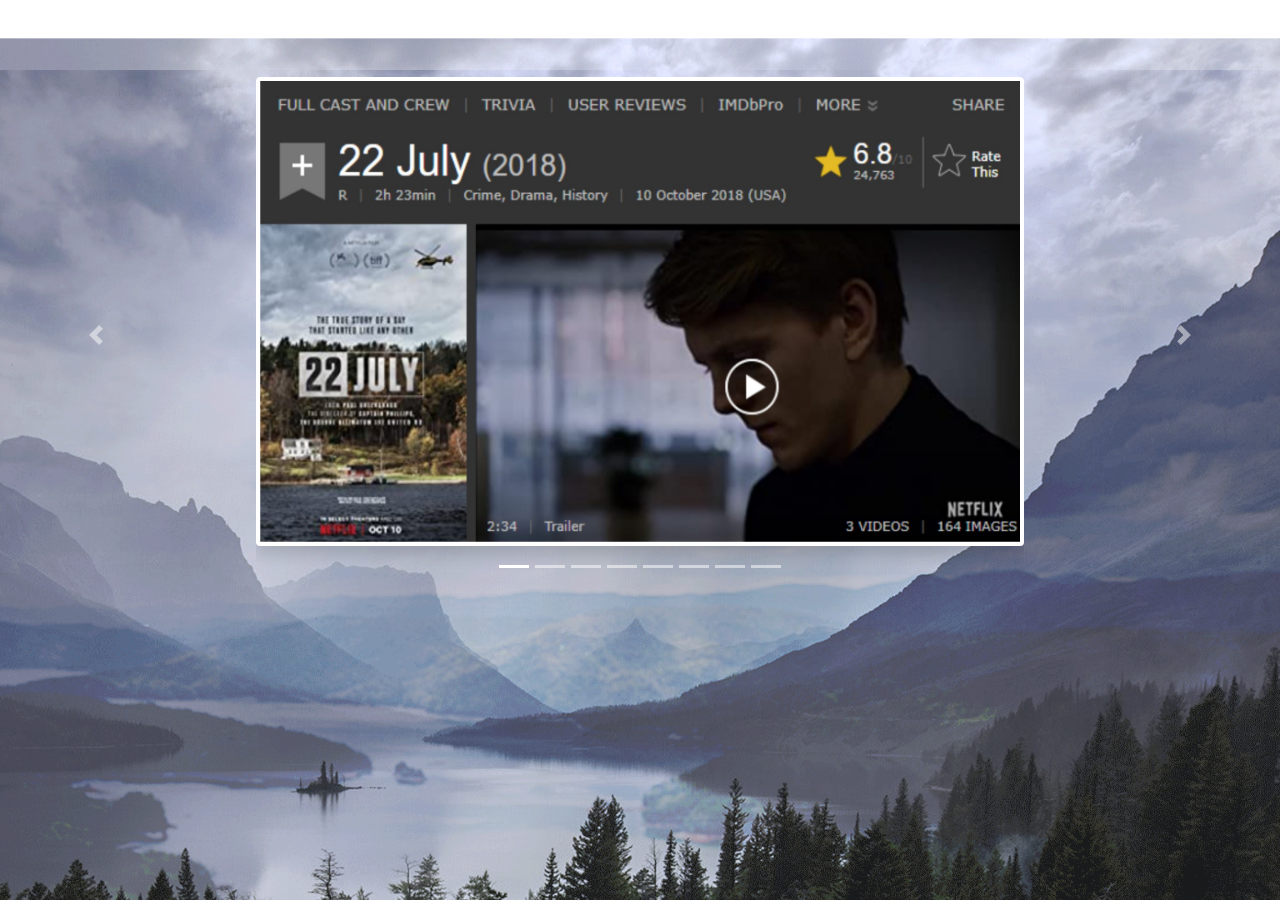
<file: VFX arts.html>
<!DOCTYPE html>
<html lang="en">

<head>
    <meta charset="UTF-8">
    <meta name="viewport" content="width=device-width, initial-scale=1.0">
    <link rel="stylesheet" href="styles.css">
    <title>Ivan Jovchevski - VFX arts</title>
    <link rel="stylesheet" href="https://stackpath.bootstrapcdn.com/bootstrap/4.4.1/css/bootstrap.min.css"
        integrity="sha384-Vkoo8x4CGsO3+Hhxv8T/Q5PaXtkKtu6ug5TOeNV6gBiFeWPGFN9MuhOf23Q9Ifjh" crossorigin="anonymous">
    <link href="https://fonts.googleapis.com/css2?family=Lobster&display=swap" rel="stylesheet">
    <link href="https://fonts.googleapis.com/css2?family=Holtwood+One+SC&display=swap" rel="stylesheet">
    <script src="https://code.jquery.com/jquery-3.4.1.slim.min.js"
        integrity="sha384-J6qa4849blE2+poT4WnyKhv5vZF5SrPo0iEjwBvKU7imGFAV0wwj1yYfoRSJoZ+n"
        crossorigin="anonymous"></script>
    <script src="https://cdn.jsdelivr.net/npm/popper.js@1.16.0/dist/umd/popper.min.js"
        integrity="sha384-Q6E9RHvbIyZFJoft+2mJbHaEWldlvI9IOYy5n3zV9zzTtmI3UksdQRVvoxMfooAo"
        crossorigin="anonymous"></script>
    <script src="https://stackpath.bootstrapcdn.com/bootstrap/4.4.1/js/bootstrap.min.js"
        integrity="sha384-wfSDF2E50Y2D1uUdj0O3uMBJnjuUD4Ih7YwaYd1iqfktj0Uod8GCExl3Og8ifwB6"
        crossorigin="anonymous"></script>
    <link href="https://fonts.googleapis.com/css2?family=Bowlby+One+SC&display=swap" rel="stylesheet">
</head>

<body class="vfx-bg">
    <div id="carouselExampleIndicators" class="carousel slide" data-ride="carousel">
        <ol class="carousel-indicators">
            <li data-target="#carouselExampleIndicators" data-slide-to="0" class="active"></li>
            <li data-target="#carouselExampleIndicators" data-slide-to="1"></li>
            <li data-target="#carouselExampleIndicators" data-slide-to="2"></li>
            <li data-target="#carouselExampleIndicators" data-slide-to="3"></li>
            <li data-target="#carouselExampleIndicators" data-slide-to="4"></li>
            <li data-target="#carouselExampleIndicators" data-slide-to="5"></li>
            <li data-target="#carouselExampleIndicators" data-slide-to="6"></li>
            <li data-target="#carouselExampleIndicators" data-slide-to="7"></li>
        </ol>
        
        <div class="carousel-inner d-block align-items-center mx-auto rounded mid" style="width: 60%; height:auto">

            <div class="carousel-item active">
                <img class="img-fluid d-block mx-auto shadow p-1 mb-5 bg-white rounded" src="vfx_arts/22 July.JPG" alt="1">
            </div>

            <div class="carousel-item">
                <img class="img-fluid d-block mx-auto shadow p-1 mb-5 bg-white rounded"
                    src="vfx_arts/An American Pickle.JPG" alt="2">
            </div>

            <div class="carousel-item">
                <img class="img-fluid d-block mx-auto shadow p-1 mb-5 bg-white rounded" src="vfx_arts/Avenue 5.JPG" alt="3">
            </div>

            <div class="carousel-item">
                <img class="img-fluid d-block mx-auto shadow p-1 mb-5 bg-white rounded" src="vfx_arts/Happy!.JPG" alt="4">
            </div>

            <div class="carousel-item">
                <img class="img-fluid d-block mx-auto shadow p-1 mb-5 bg-white rounded"
                    src="vfx_arts/The Current War Director's Cut.JPG" alt="5">
            </div>

            <div class="carousel-item">
                <img class="img-fluid d-block mx-auto shadow p-1 mb-5 bg-white rounded" src="vfx_arts/The Mechanism.jpg"
                    alt="6">
            </div>

            <div class="carousel-item">
                <img class="img-fluid d-block mx-auto shadow p-1 mb-5 bg-white rounded" src="vfx_arts/Twirlywoos.JPG"
                    alt="7">
            </div>

        </div>
        <a class="carousel-control-prev" href="#carouselExampleIndicators" role="button" data-slide="prev">
            <span class="carousel-control-prev-icon" aria-hidden="true"></span>
            <span class="sr-only">Previous</span>
        </a>
        <a class="carousel-control-next" href="#carouselExampleIndicators" role="button" data-slide="next">
            <span class="carousel-control-next-icon" aria-hidden="true"></span>
            <span class="sr-only">Next</span>
        </a>
    </div>
    
</body>

</html>
</file>
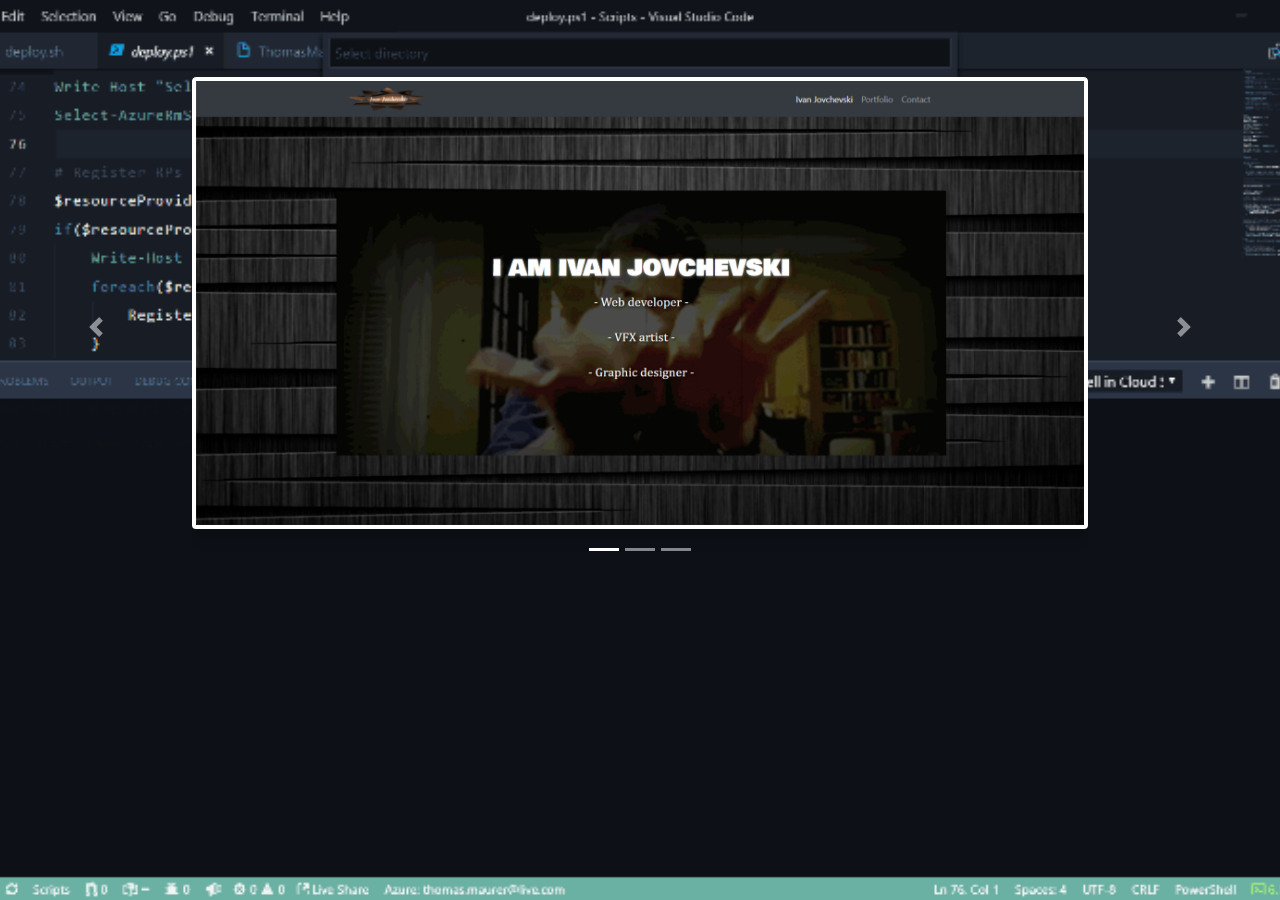
<file: Web-dev.html>
<!DOCTYPE html>
<html lang="en">

<head>
    <meta charset="UTF-8">
    <meta name="viewport" content="width=device-width, initial-scale=1.0">
    <link rel="stylesheet" href="styles.css">
    <title>Ivan Jovchevski - Web Designes</title>
    <link rel="stylesheet" href="https://stackpath.bootstrapcdn.com/bootstrap/4.4.1/css/bootstrap.min.css"
        integrity="sha384-Vkoo8x4CGsO3+Hhxv8T/Q5PaXtkKtu6ug5TOeNV6gBiFeWPGFN9MuhOf23Q9Ifjh" crossorigin="anonymous">
    <link href="https://fonts.googleapis.com/css2?family=Lobster&display=swap" rel="stylesheet">
    <link href="https://fonts.googleapis.com/css2?family=Holtwood+One+SC&display=swap" rel="stylesheet">
    <script src="https://code.jquery.com/jquery-3.4.1.slim.min.js"
        integrity="sha384-J6qa4849blE2+poT4WnyKhv5vZF5SrPo0iEjwBvKU7imGFAV0wwj1yYfoRSJoZ+n"
        crossorigin="anonymous"></script>
    <script src="https://cdn.jsdelivr.net/npm/popper.js@1.16.0/dist/umd/popper.min.js"
        integrity="sha384-Q6E9RHvbIyZFJoft+2mJbHaEWldlvI9IOYy5n3zV9zzTtmI3UksdQRVvoxMfooAo"
        crossorigin="anonymous"></script>
    <script src="https://stackpath.bootstrapcdn.com/bootstrap/4.4.1/js/bootstrap.min.js"
        integrity="sha384-wfSDF2E50Y2D1uUdj0O3uMBJnjuUD4Ih7YwaYd1iqfktj0Uod8GCExl3Og8ifwB6"
        crossorigin="anonymous"></script>
    <link href="https://fonts.googleapis.com/css2?family=Bowlby+One+SC&display=swap" rel="stylesheet">
</head>

<body class="graphic_bg">
    <div id="carouselExampleIndicators" class="carousel slide" data-ride="carousel">
        <ol class="carousel-indicators">
          <li data-target="#carouselExampleIndicators" data-slide-to="0" class="active"></li>
          <li data-target="#carouselExampleIndicators" data-slide-to="1"></li>
          <li data-target="#carouselExampleIndicators" data-slide-to="2"></li>
        </ol>

        <div class="carousel-inner d-block align-items-center mx-auto rounded mid" style="width: 70%; height:auto">
          <div class="carousel-item active">
            <img class="img-fluid d-block mx-auto shadow p-1 mb-5 bg-white rounded" src="Web_dev/page_1.JPG" alt="First slide">
          </div>
          <div class="carousel-item">
            <img class="img-fluid d-block mx-auto shadow p-1 mb-5 bg-white rounded" src="Web_dev/page_2.JPG" alt="Second slide">
          </div>
          <div class="carousel-item">
            <img class="img-fluid d-block mx-auto shadow p-1 mb-5 bg-white rounded" src="Web_dev/page_3.JPG" alt="Third slide">
          </div>
        </div>

        <a class="carousel-control-prev" href="#carouselExampleIndicators" role="button" data-slide="prev">
          <span class="carousel-control-prev-icon" aria-hidden="true"></span>
          <span class="sr-only">Previous</span>
        </a>
        <a class="carousel-control-next" href="#carouselExampleIndicators" role="button" data-slide="next">
          <span class="carousel-control-next-icon" aria-hidden="true"></span>
          <span class="sr-only">Next</span>
        </a>
    </div>

</body>

</html>
</file>
<file: styles.css>
body{
    margin: 0;
    padding: 0;
    background-image: url(images/background.png);
    background-position: center;
    background-attachment: fixed;
    overflow-x: hidden;
}

.nav-item{
    font-size: 1.3rem;
    font-family: Cambria, Cochin, Georgia, Times, 'Times New Roman', serif;
    padding-left: 20px;
}

.navbar-brand img {
    width: 150px;
}
.container-full-width{
    margin-left: 0 !important;
    margin-right: 0 !important;
    padding-right: 0 !important;
    padding-left: 0 !important;
}

.mt-custom{
    margin-top: 7%;
}

.bg-jim{
    background-image: url(images/jim.gif);
    background-size: cover;
    background-repeat: no-repeat;
    margin-top: 8%;
    width: 130rem;
    height: 500px;
}

@media only screen and (max-width: 950px) {
   .bg-jim{
       background-image: unset;
   }
}

.container-full-height{
    height: 100vh;
    width: 100%;
}

.jim-h1{
    color: rgb(255, 255, 255);
    font-size: 270%;
    font-family:'Bowlby One SC', cursive;
    text-shadow: 2px 2px 5px rgb(0, 0, 0);
    animation: glow 2500ms linear infinite 2000ms;
}
@keyframes glow {
    40% {
        text-shadow: 0 0 8px #fff; 
    
}

}
.jim-h2 {
    color: white;
    font-size: 150%;
    font-family: Cambria, Cochin, Georgia, Times, 'Times New Roman', serif;
    padding-top: 15px;
    padding-bottom: 15px;
    text-shadow: 5px 5px 5px black
}

.jim-h2 a{
    color: white;
    text-shadow: 2px 2px 5px black
}
.jim-h2 a:hover{
    color: red;
    text-decoration: none;;
}

.title{
    height: 100px;
    width: 100%;
   }
.naslovi{
    font-family: 'Courier New', Courier, monospace;
    color: rgb(255, 255, 255);
    font-size: 35px;
    text-shadow: 2px 2px 5px rgb(0, 0, 0);
}
#contactche p, #contactche a{
    color: white;
    padding: 0.25%;
}

.img-me{
    width: 400px;
    align-items: center;
    margin: auto;
    justify-content: center;
}

.bg-opacity{
    background-color: #fff;
    opacity: 0.7;
    text-align: left;
    font-family: Cambria, Cochin, Georgia, Times, 'Times New Roman', serif;
    font-size: 1.3rem;
}

.mid{
    margin-top: 6%;
}

.graphic{
    width: 70%;
    height: auto;
    margin: auto;
    margin-top: 10%;
    background-color: rgba(255, 255, 255, 0.3);
    border-radius: 1%;
}

.titles_graphic{
    font-size: 230%;
    font-family: Cambria, Cochin, Georgia, Times, 'Times New Roman', serif;
    font-style: normal;
    text-align: center;
    color: white;
    text-shadow: 5px 5px 5px black
}

.graphic_bg{
    margin: 0;
    padding: 0;
    background-image: url(images/web-bg.gif);
    background-position: center;
    background-attachment: fixed;
    background-size: cover;
    overflow-x: hidden;
}

@media only screen and (max-width: 430px) {
    .graphic_bg{
        background-image: url(images/background.png);
    }
 }

 .vfx-bg{
    margin: 0;
    padding: 0;
    background-image: url(images/vfx-bg.gif);
    background-position: center;
    background-attachment: fixed;
    background-size: cover;
    overflow-x: hidden;
    background-repeat: no-repeat;
 }
</file>
